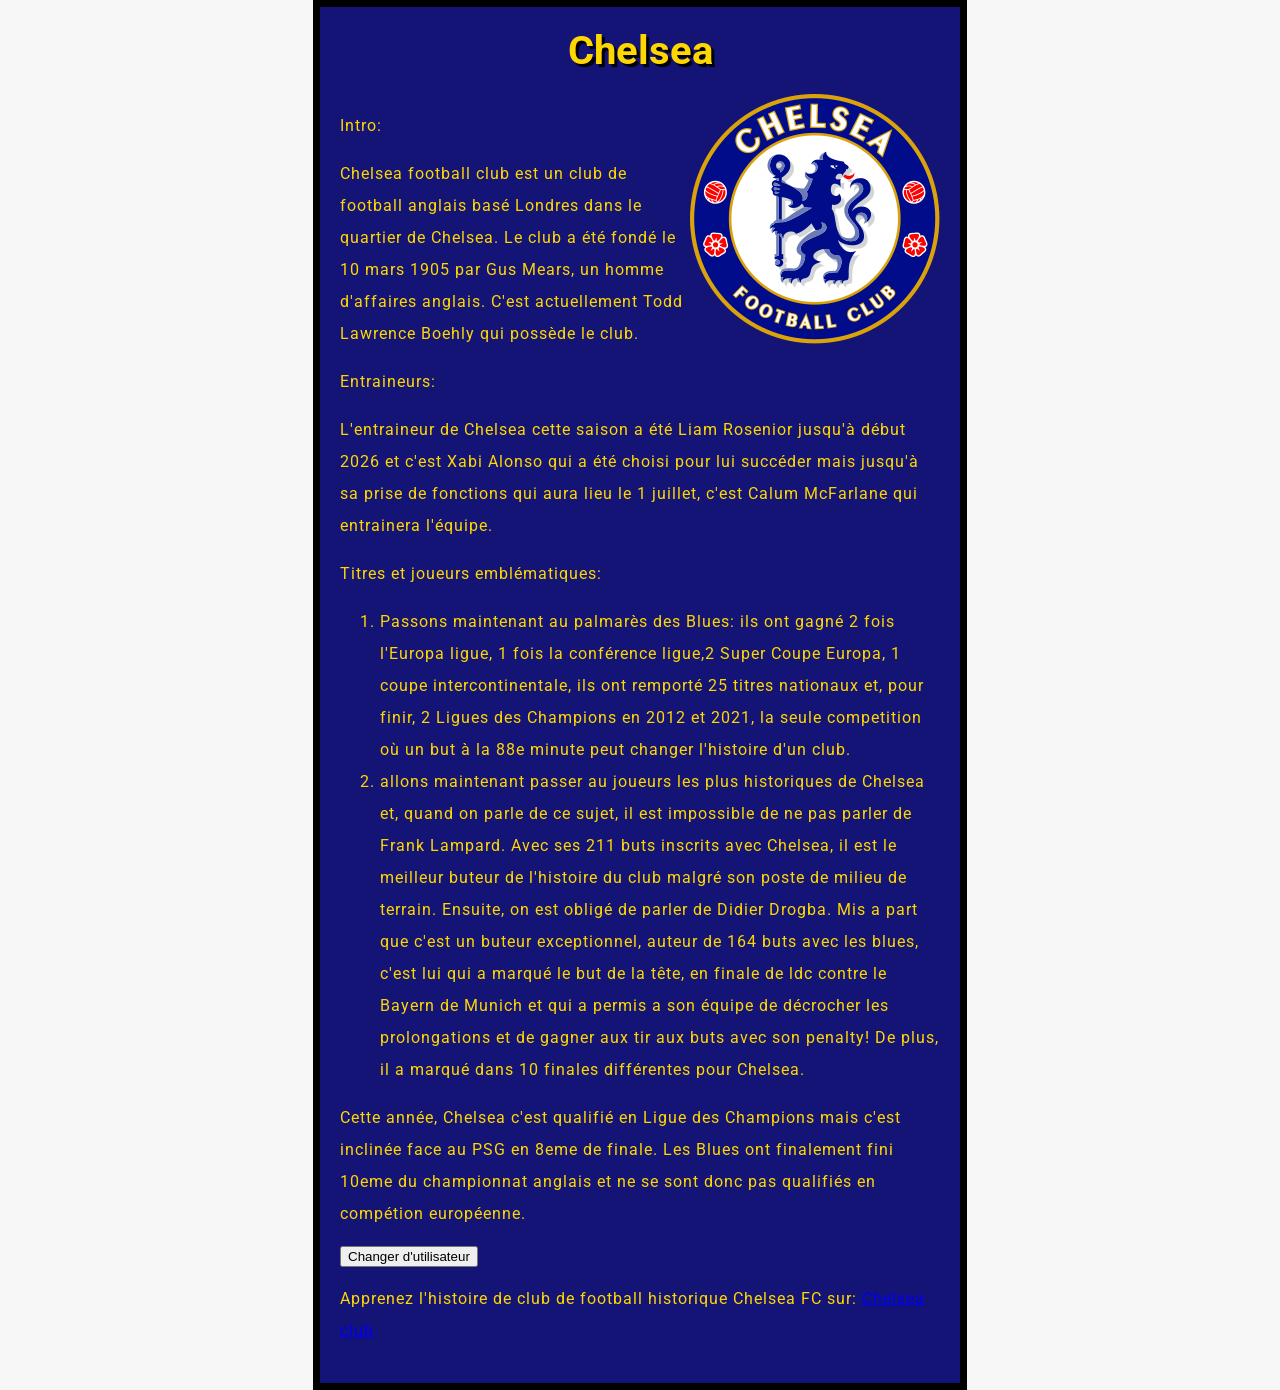
<file: index.html>
<!doctype html>
<html lang="fr">
  <head>
    <meta charset="utf-8" />
    <meta name="viewport" content="width=device-width" />
    <title>Chelsea Football Club</title>
    <link href="styles/style.css" rel="stylesheet" />
    <link rel="preconnect" href="https://fonts.googleapis.com" />
    <link rel="preconnect" href="https://fonts.gstatic.com" crossorigin />
    <link
      href="https://fonts.googleapis.com/css2?family=Roboto:ital,wght@0,100..900;1,100..900&display=swap"
      rel="stylesheet"
    />
    <script async src="scripts/main.js"></script>
  </head>
  <body>
    <!--titre de ma page-->
    <h1>Chelsea</h1>
    <img
      src="image/Logo_Chelsea.png"
      style="float: right"
      alt="Logo du club de foot anglais Chelsea football club"
    />

    <p>Intro:</p>
    <p>
      Chelsea football club est un club de football anglais basé Londres dans le
      quartier de Chelsea. Le club a été fondé le 10 mars 1905 par Gus Mears, un
      homme d'affaires anglais. C'est actuellement Todd Lawrence Boehly qui
      possède le club.
    </p>
    <p>Entraineurs:</p>
    <p>
      L'entraineur de Chelsea cette saison a été Liam Rosenior jusqu'à début
      2026 et c'est Xabi Alonso qui a été choisi pour lui succéder mais jusqu'à
      sa prise de fonctions qui aura lieu le 1 juillet, c'est Calum McFarlane
      qui entrainera l'équipe.
    </p>
    <p>Titres et joueurs emblématiques:</p>
    <ol>
      <li>
        Passons maintenant au palmarès des Blues: ils ont gagné 2 fois l'Europa
        ligue, 1 fois la conférence ligue,2 Super Coupe Europa, 1 coupe
        intercontinentale, ils ont remporté 25 titres nationaux et, pour finir,
        2 Ligues des Champions en 2012 et 2021, la seule competition où un but à
        la 88e minute peut changer l'histoire d'un club.
      </li>
      <li>
        allons maintenant passer au joueurs les plus historiques de Chelsea et,
        quand on parle de ce sujet, il est impossible de ne pas parler de Frank
        Lampard. Avec ses 211 buts inscrits avec Chelsea, il est le meilleur
        buteur de l'histoire du club malgré son poste de milieu de terrain.
        Ensuite, on est obligé de parler de Didier Drogba. Mis a part que c'est
        un buteur exceptionnel, auteur de 164 buts avec les blues, c'est lui qui
        a marqué le but de la tête, en finale de ldc contre le Bayern de Munich
        et qui a permis a son équipe de décrocher les prolongations et de gagner
        aux tir aux buts avec son penalty! De plus, il a marqué dans 10 finales
        différentes pour Chelsea.
      </li>
    </ol>
    <p>
      Cette année, Chelsea c'est qualifié en Ligue des Champions mais c'est
      inclinée face au PSG en 8eme de finale. Les Blues ont finalement fini
      10eme du championnat anglais et ne se sont donc pas qualifiés en compétion
      européenne.
    </p>
    <button>Changer d'utilisateur</button>
  </body>
</html>
<p>
  Apprenez l'histoire de club de football historique Chelsea FC sur:
  <a href="https://www.Chelseahistory.com">Chelsea club</a>
</p>
</file>
<file: styles/style.css>
html {
  /* px signifie "pixels". La taille de police de base est maintenant de 10
     pixels de haut */
  font-size: 10px;
  /* Remplacez EMPLACEMENT par la valeur de la propriété font-family obtenue
     depuis Google Fonts */
  font-family: "Roboto";
}
h1 {
  font-size: 40px;
  text-align: center;
}

p,
li {
  font-size: 16px;
  line-height: 2;
  letter-spacing: 1px;
  color: #ffd700;
}
html {
  background-color: rgb(247, 247, 247);
}
body {
  width: 600px;
  margin: 0 auto;
  background-color: rgb(20, 20, 119);

  padding: 0 20px 20px 20px;
  border: 7px solid black;
}
h1 {
  margin: 0;
  padding: 20px 0;
  color: #ffd700;
  text-shadow: 3px 3px 1px black;
}
img {
  display: block;
  margin: 0 auto;
  max-width: 100%;
}
</file>
